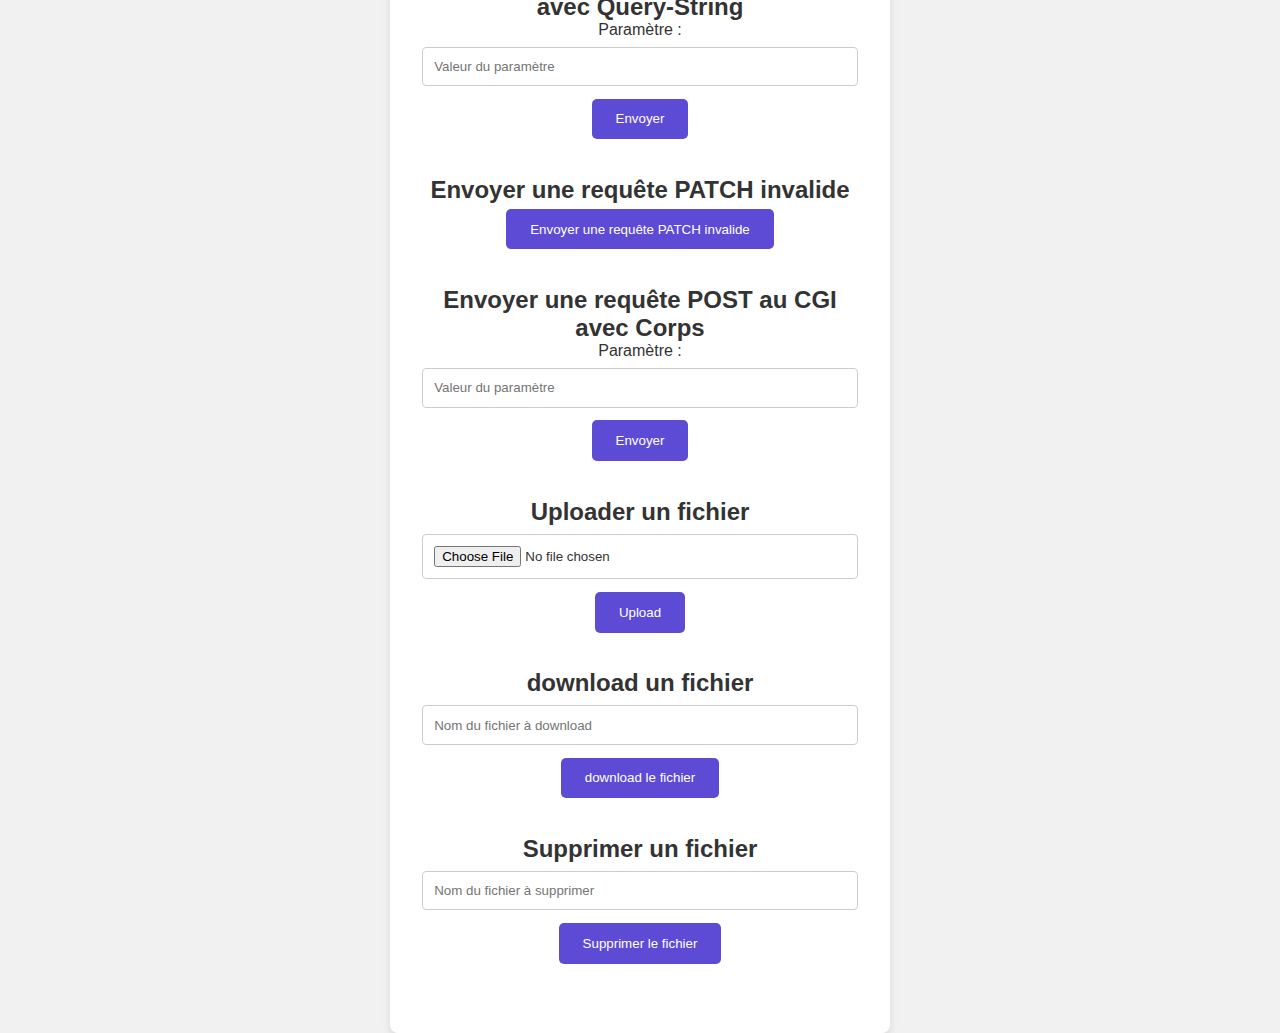
<file: Www/index.html>
<!DOCTYPE html>
<html lang="fr">
<head>
    <meta charset="UTF-8">
    <meta name="viewport" content="width=device-width, initial-scale=1.0">
    <title>Exemple de Requêtes HTTP</title>
    <link rel="stylesheet" href="style.css">
</head>
<body>

    <div class="container">
        <h1>Interface pour Requêtes HTTP</h1>

        <div class="section">
            <h2>Envoyer une requête GET au CGI avec Query-String</h2>
            <form method="GET" action="/cgi-bin/calc.py">
                <label for="queryParam">Paramètre :</label>
                <input type="text" id="queryParam" name="param" placeholder="Valeur du paramètre">
                <button type="submit">Envoyer</button>
            </form>
        </div>

        <div class="section">
            <h2>Envoyer une requête PATCH invalide</h2>
            <button id="sendInvalidPatch">Envoyer une requête PATCH invalide</button>
        </div>
        
        <script>
            /**
             * Envoie une requête PATCH invalide au serveur et remplace le contenu de la page actuelle.
             */
             document.getElementById("sendInvalidPatch").addEventListener("click", () => {
                fetch("/", {
            method: 'PATCH',
            body: new URLSearchParams({ param: "Valeur de test" }),
            headers: {
                'Content-Type': 'application/x-www-form-urlencoded',
            },
            })
            .then((response) => {
                // Tente de lire le corps même en cas d'erreur HTTP.
                return response.text().then((data) => {
                    if (!response.ok) {
                        // Retourne une erreur avec la réponse pour le bloc catch.
                        throw { status: response.status, statusText: response.statusText, data };
                    }
                    return data; // Si pas d'erreur, retourne les données.
                });
            })
            .then((data) => {
                document.open();
                document.write(data); // Affiche la réponse HTML.
                document.close();
            })
            .catch((error) => {
                console.error('Erreur capturée:', error);
                document.open();
                // Affiche la réponse HTML même en cas d'erreur.
                document.write(error.data || `<h1>Erreur ${error.status}</h1><p>${error.statusText}</p>`);
                document.close();
            });
});


        </script>
        

        <div class="section">
            <h2>Envoyer une requête POST au CGI avec Corps</h2>
            <form method="POST" action="/cgi-bin/post.py">
                <label for="queryParam">Paramètre :</label>
                <input type="text" id="queryParam" name="param" placeholder="Valeur du paramètre">
                <button type="submit">Envoyer</button>
            </form>
        </div>
        
        <div class="section">
            <h2>Uploader un fichier</h2>
            <form id="uploadForm" enctype="multipart/form-data">
                <input type="file" id="fileInput" name="file">
                <button type="button" onclick="uploadFile()">Upload</button>
            </form>
        </div>

        <div class="section">
            <h2>download un fichier</h2>
            <input type="text" id="downloadFileName" placeholder="Nom du fichier à download">
            <button onclick="downloadFile()">download le fichier</button>
        </div>

        <div class="section">
            <h2>Supprimer un fichier</h2>
            <input type="text" id="deleteFileName" placeholder="Nom du fichier à supprimer">
            <button onclick="deleteFile()">Supprimer le fichier</button>
            <pre id="downloadResponse"></pre>
        </div>

        <div id="responseOutput"></div>
    </div>

    <script>
        function makeRequest(type) {
            fetch(`/api/resource`, { method: type })
                .then(response => response.text())
                .then(data => {
                    document.open(); // Prépare la page actuelle pour un nouveau contenu.
                    document.write(data); // Insère directement le contenu HTML reçu.
                    document.close(); // Termine l'écriture.
                    //document.getElementById('responseOutput').textContent = `Réponse de la requête ${type}: ${data}`;
                })
                .catch(error => {
                    console.error('Erreur:', error);
                    document.getElementById('responseOutput').textContent = `Erreur lors de la requête ${type}: ${error}`;
                });
        }
        // function makeRequestOnNewPage(type) {
        //     if (type !== 'POST' && type !== 'GET' && type !== 'DELETE') {
        //         window.location.href = 'http://google.com';
        //         return; // Empêche l'exécution des lignes suivantes
        //     }
        //     fetch(`/api/resource`, { method: type })
        //         .then(response => response.text())
        //         .then(data => {
        //             document.getElementById('responseOutput').textContent = `Réponse de la requête ${type}: ${data}`;
        //         })
        //         .catch(error => {
        //             console.error('Erreur:', error);
        //             document.getElementById('responseOutput').textContent = `Erreur lors de la requête ${type}: ${error}`;
        //         });
        // }

        function uploadFile() {
        const formElement = document.getElementById('uploadForm');
        const outputElement = document.getElementById('responseOutput');

        if (!formElement) {
          console.error('Erreur : le formulaire "uploadForm" est introuvable.');
         return;
        }
        if (!outputElement) {
          console.error('Erreur : élément "responseOutput" introuvable.');
         return;
        }

        const formData = new FormData(formElement);

        fetch('/api/upload', {
         method: 'POST',
         body: formData,
        })
            .then(response => {
              return response.text()
                  .then((data) => {
                      if (!response.ok) {
                         throw { status: response.status, statusText: response.statusText, data };
                        }
                     return data;
                   })
                  .catch(err => {
                      console.error('Erreur lors de la lecture de la réponse :', err);
                      throw { status: response.status, statusText: 'erreur', data: null };
                    });
         })
          .then(data => {
              outputElement.textContent = `Réponse de l'upload: ${data}`;
          })
         .catch(error => {
             console.error('Erreur:', error);
             outputElement.innerHTML = `
                 <h1>Erreur ${error.status}</h1>
                    <p>${error.statusText}</p>
                    <p>${error.data || ''}</p>
            `;
          });
}

function downloadFile() {
    const fileName = document.getElementById('downloadFileName').value;
    if (!fileName) {
        alert('Veuillez entrer le nom du fichier à télécharger.');
        return;
    }

    fetch(`uploads/${fileName}`, { method: 'GET' })
        .then(response => {
            if (!response.ok) {
                throw new Error(`Erreur lors du téléchargement: ${response.status} ${response.statusText}`);
            }
            return response.blob(); // Récupère le contenu sous forme de Blob
        })
        .then(blob => {
            // Crée un lien temporaire pour télécharger le fichier
            const url = URL.createObjectURL(blob);
            const a = document.createElement('a');
            a.href = url;
            a.download = fileName; // Nom du fichier pour le téléchargement
            document.body.appendChild(a);
            a.click(); // Simule un clic pour déclencher le téléchargement
            document.body.removeChild(a);
            URL.revokeObjectURL(url); // Libère l'URL créée
        })
        .catch(error => {
            console.error('Erreur:', error);
            document.getElementById('responseOutput').textContent = `Erreur lors du téléchargement: ${error.message}`;
        });
}


        // function downloadFile() {
        //     const fileName = document.getElementById('downloadFileName').value;
        //     fetch(`uploads/${fileName}`, { method: 'GET' })
        //         .then(response => response.text())
        //         .then(data => {
        //             document.getElementById('responseOutput').textContent = `Réponse du telechargement: ${data}`;
        //         })
        //         .catch(error => {
        //             console.error('Erreur:', error);
        //             document.getElementById('responseOutput').textContent = `Erreur lors du telechargement: ${error}`;
        //         });
        // }

        function deleteFile() {
            const fileName = document.getElementById('deleteFileName').value;
            fetch(`uploads/${fileName}`, { method: 'DELETE' })
                .then(response => response.text())
                .then(data => {
                    document.getElementById('responseOutput').textContent = `Réponse de la suppression: ${data}`;
                })
                .catch(error => {
                    console.error('Erreur:', error);
                    document.getElementById('responseOutput').textContent = `Erreur lors de la suppression: ${error}`;
                });
        }
    </script>

</body>
</html>
</file>
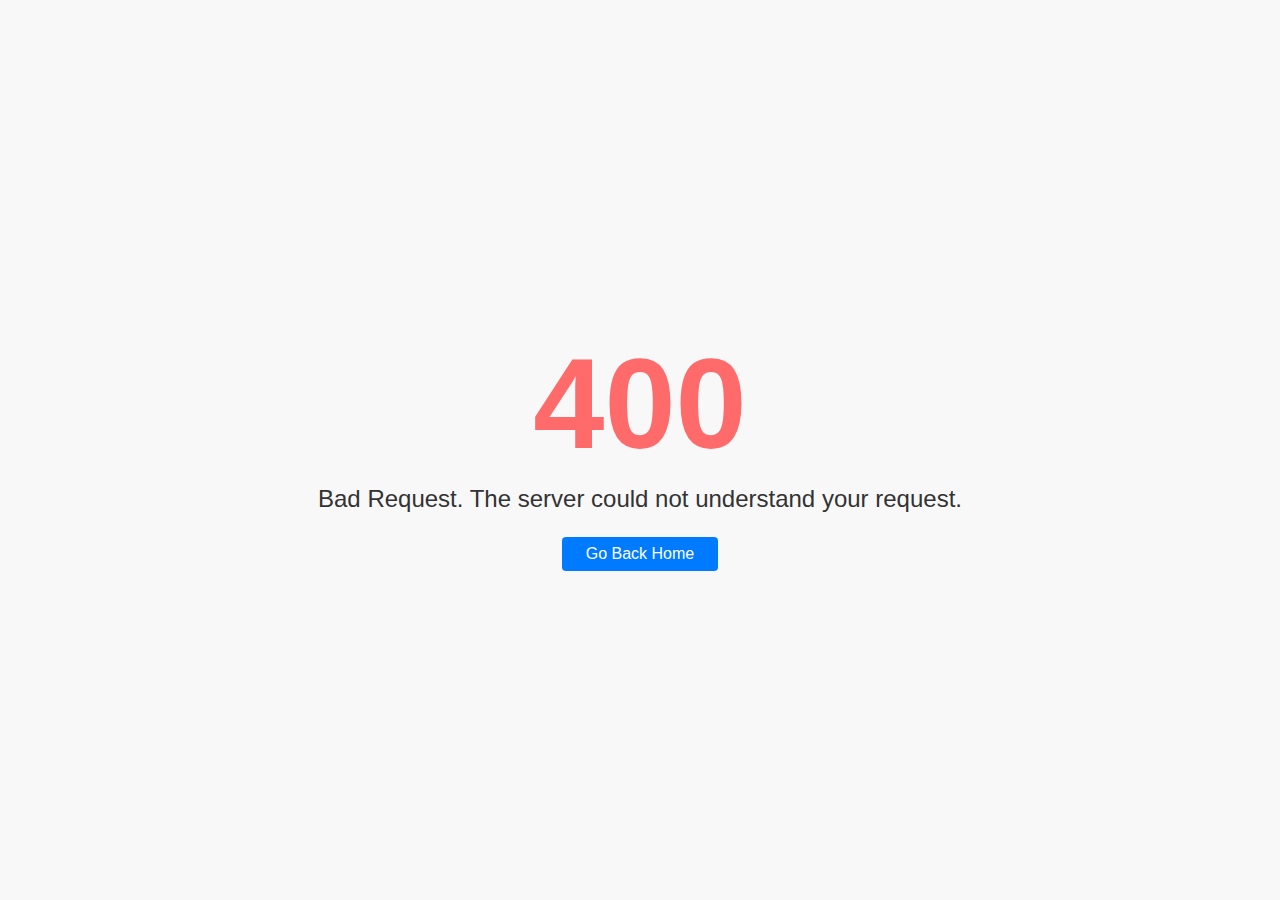
<file: Www/error_pages/error400.html>
<!DOCTYPE html>
<html lang="en">
<head>
    <meta charset="UTF-8">
    <meta name="viewport" content="width=device-width, initial-scale=1.0">
    <title>400 Bad Request</title>
    <style>
        body {
            margin: 0;
            font-family: Arial, sans-serif;
            display: flex;
            align-items: center;
            justify-content: center;
            height: 100vh;
            background-color: #f8f8f8;
            color: #333;
        }
        .container {
            text-align: center;
        }
        h1 {
            font-size: 8rem;
            margin: 0;
            color: #ff6b6b;
        }
        p {
            font-size: 1.5rem;
            margin: 0.5rem 0;
        }
        a {
            display: inline-block;
            margin-top: 1rem;
            padding: 0.5rem 1.5rem;
            font-size: 1rem;
            color: #fff;
            background-color: #007bff;
            text-decoration: none;
            border-radius: 4px;
            transition: background-color 0.3s ease;
        }
        a:hover {
            background-color: #0056b3;
        }
    </style>
</head>
<body>
    <div class="container">
        <h1>400</h1>
        <p>Bad Request. The server could not understand your request.</p>
        <a href="/">Go Back Home</a>
    </div>
</body>
</html>
</file>
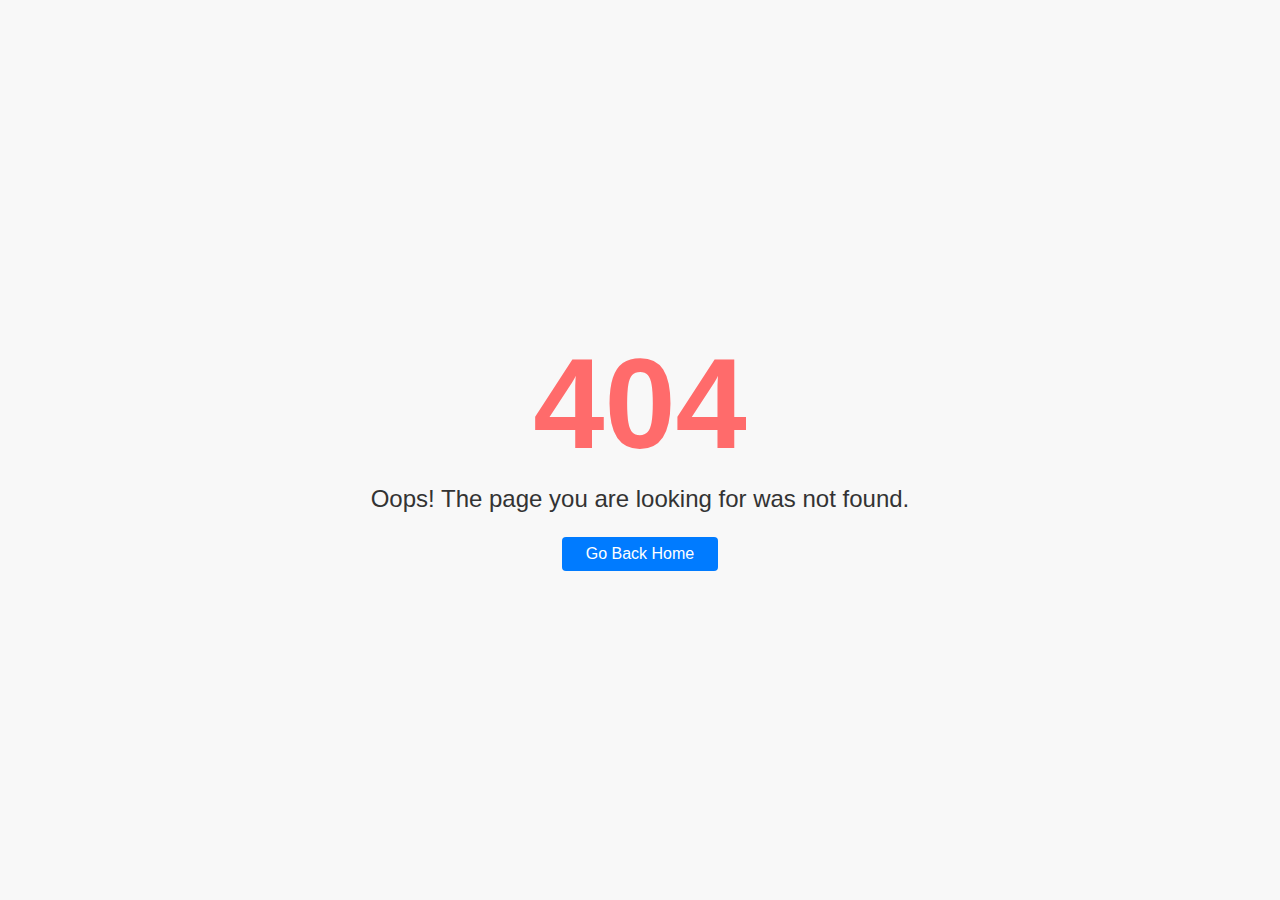
<file: Www/error_pages/error404.html>
<!DOCTYPE html>
<html lang="en">
<head>
    <meta charset="UTF-8">
    <meta name="viewport" content="width=device-width, initial-scale=1.0">
    <title>404 Not Found</title>
    <style>
        body {
            margin: 0;
            font-family: Arial, sans-serif;
            display: flex;
            align-items: center;
            justify-content: center;
            height: 100vh;
            background-color: #f8f8f8;
            color: #333;
        }
        .container {
            text-align: center;
        }
        h1 {
            font-size: 8rem;
            margin: 0;
            color: #ff6b6b;
        }
        p {
            font-size: 1.5rem;
            margin: 0.5rem 0;
        }
        a {
            display: inline-block;
            margin-top: 1rem;
            padding: 0.5rem 1.5rem;
            font-size: 1rem;
            color: #fff;
            background-color: #007bff;
            text-decoration: none;
            border-radius: 4px;
            transition: background-color 0.3s ease;
        }
        a:hover {
            background-color: #0056b3;
        }
    </style>
</head>
<body>
    <div class="container">
        <h1>404</h1>
        <p>Oops! The page you are looking for was not found.</p>
        <a href="/">Go Back Home</a>
    </div>
</body>
</html>
</file>
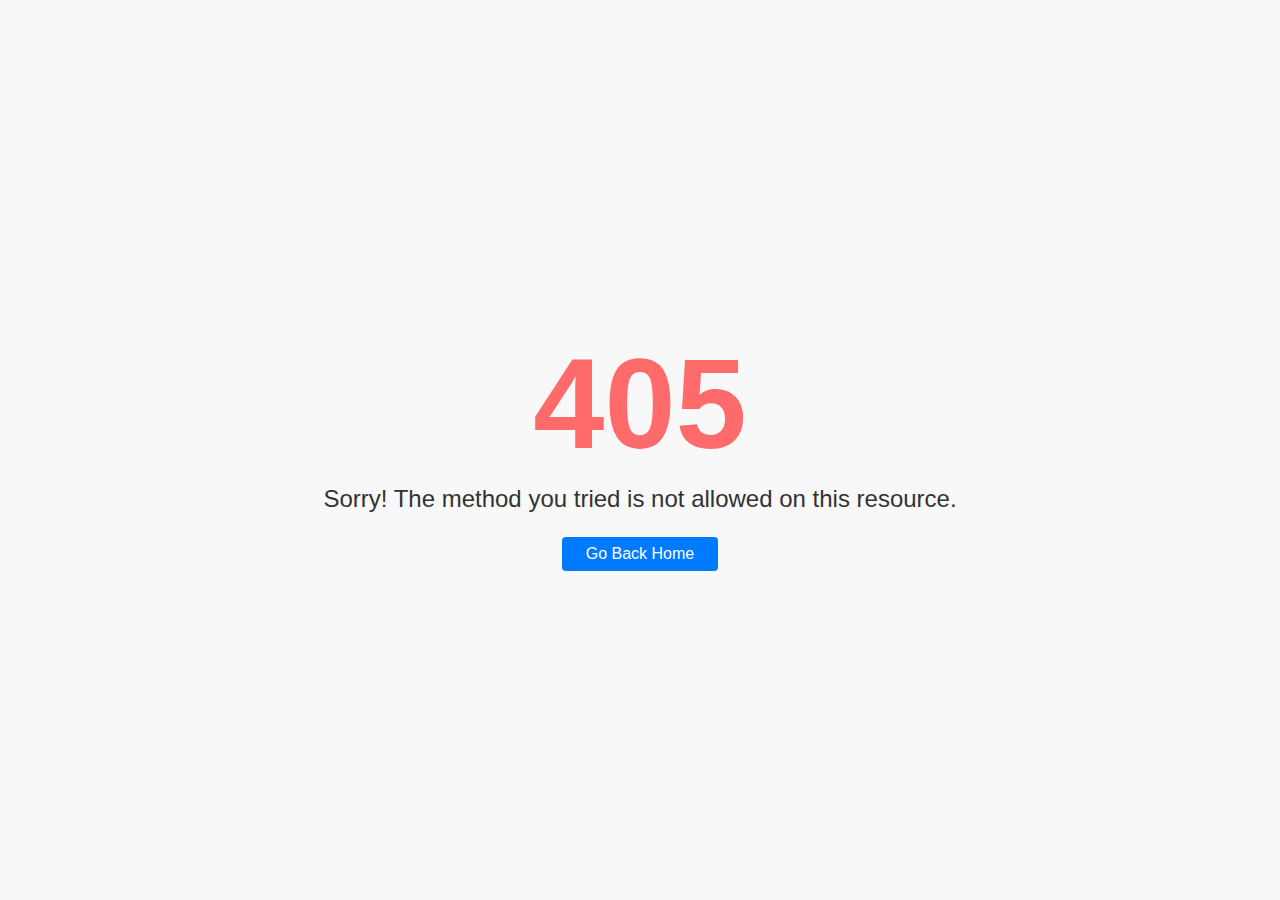
<file: Www/error_pages/error405.html>
<!DOCTYPE html>
<html lang="en">
<head>
    <meta charset="UTF-8">
    <meta name="viewport" content="width=device-width, initial-scale=1.0">
    <title>405 Method Not Allowed</title>
    <style>
        body {
            margin: 0;
            font-family: Arial, sans-serif;
            display: flex;
            align-items: center;
            justify-content: center;
            height: 100vh;
            background-color: #f8f8f8;
            color: #333;
        }
        .container {
            text-align: center;
        }
        h1 {
            font-size: 8rem;
            margin: 0;
            color: #ff6b6b;
        }
        p {
            font-size: 1.5rem;
            margin: 0.5rem 0;
        }
        a {
            display: inline-block;
            margin-top: 1rem;
            padding: 0.5rem 1.5rem;
            font-size: 1rem;
            color: #fff;
            background-color: #007bff;
            text-decoration: none;
            border-radius: 4px;
            transition: background-color 0.3s ease;
        }
        a:hover {
            background-color: #0056b3;
        }
    </style>
</head>
<body>
    <div class="container">
        <h1>405</h1>
        <p>Sorry! The method you tried is not allowed on this resource.</p>
        <a href="/">Go Back Home</a>
    </div>
</body>
</html>
</file>
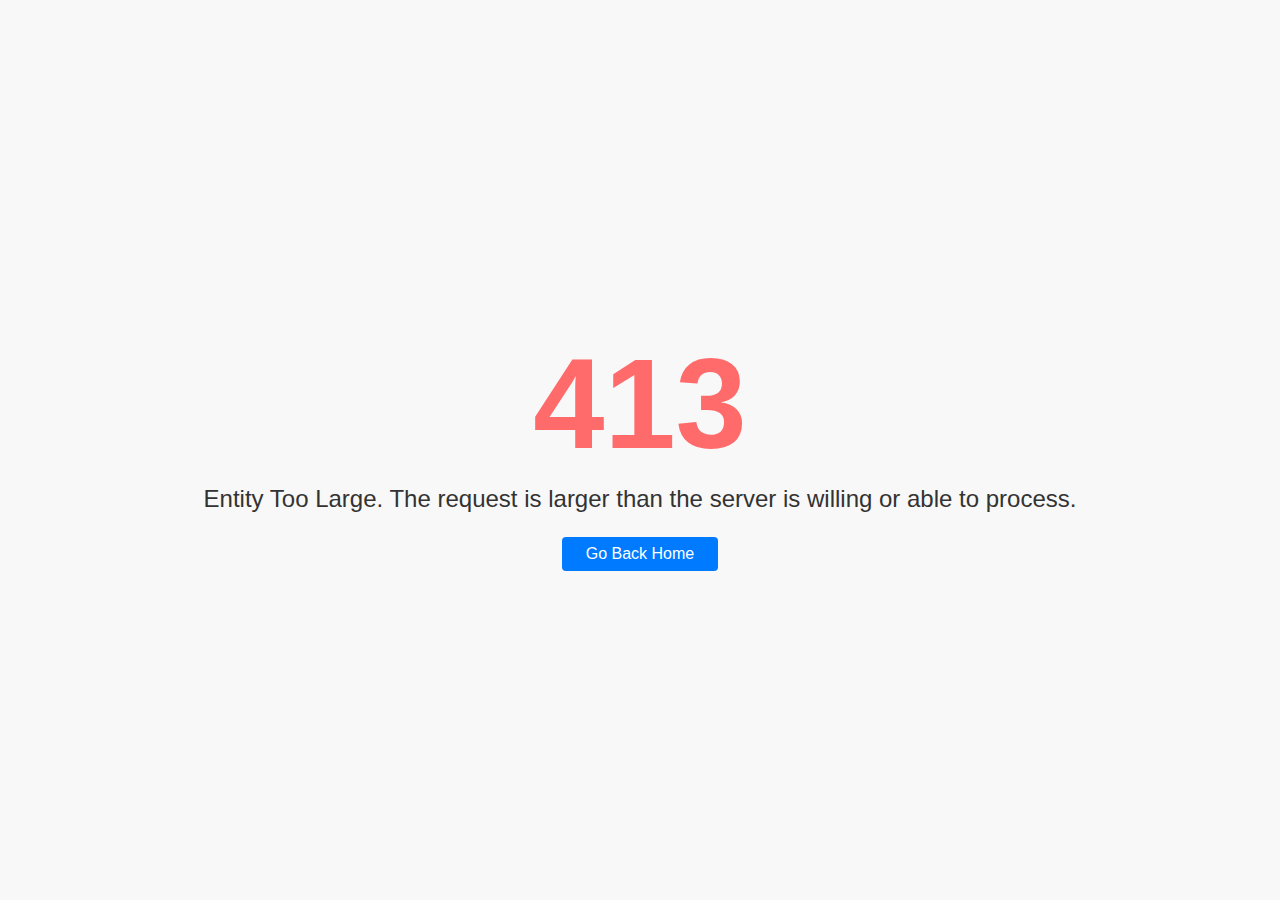
<file: Www/error_pages/error413.html>
<!DOCTYPE html>
<html lang="en">
<head>
    <meta charset="UTF-8">
    <meta name="viewport" content="width=device-width, initial-scale=1.0">
    <title>413 Entity Too Large</title>
    <style>
        body {
            margin: 0;
            font-family: Arial, sans-serif;
            display: flex;
            align-items: center;
            justify-content: center;
            height: 100vh;
            background-color: #f8f8f8;
            color: #333;
        }
        .container {
            text-align: center;
        }
        h1 {
            font-size: 8rem;
            margin: 0;
            color: #ff6b6b;
        }
        p {
            font-size: 1.5rem;
            margin: 0.5rem 0;
        }
        a {
            display: inline-block;
            margin-top: 1rem;
            padding: 0.5rem 1.5rem;
            font-size: 1rem;
            color: #fff;
            background-color: #007bff;
            text-decoration: none;
            border-radius: 4px;
            transition: background-color 0.3s ease;
        }
        a:hover {
            background-color: #0056b3;
        }
    </style>
</head>
<body>
    <div class="container">
        <h1>413</h1>
        <p>Entity Too Large. The request is larger than the server is willing or able to process.</p>
        <a href="/">Go Back Home</a>
    </div>
</body>
</html>
</file>
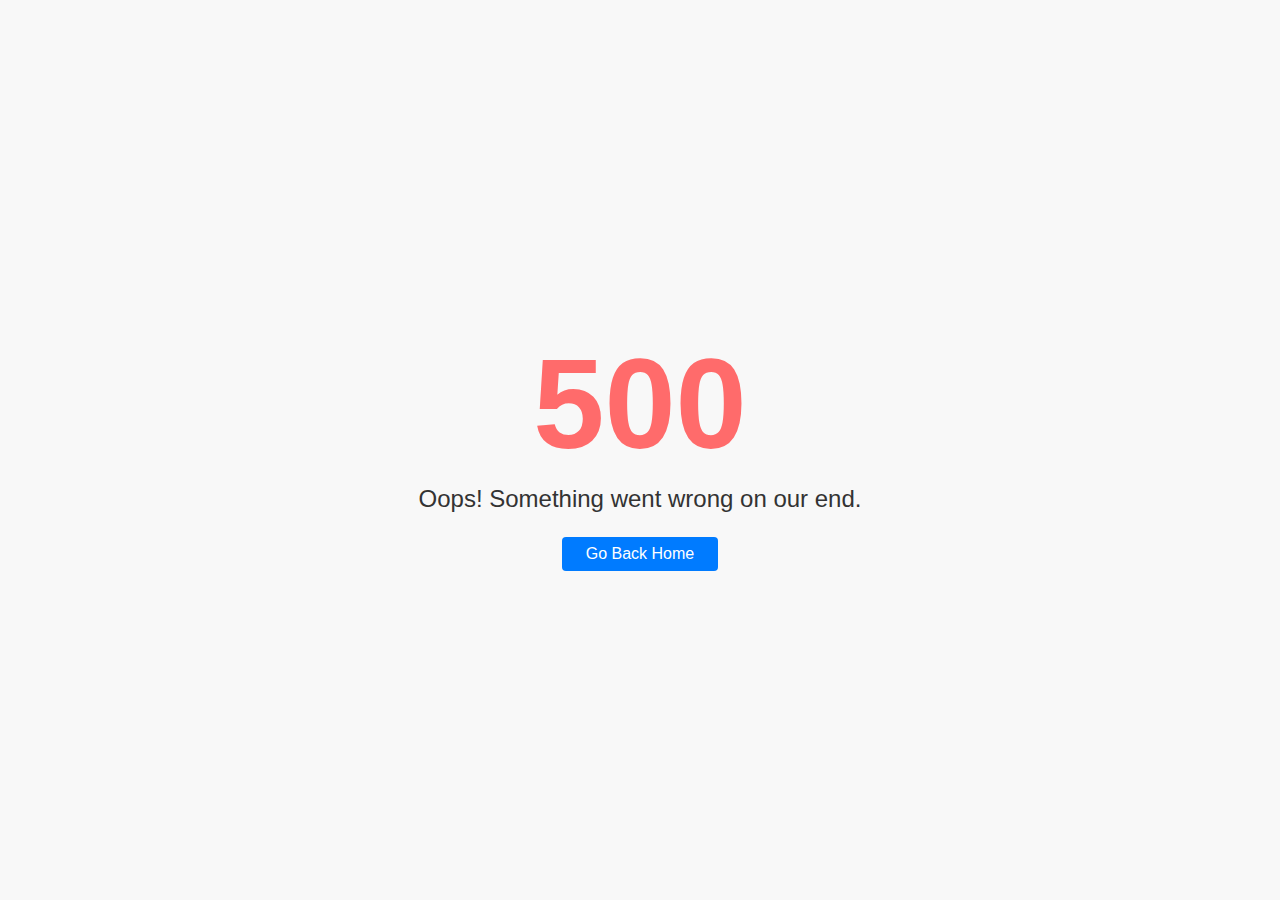
<file: Www/error_pages/error500.html>
<!DOCTYPE html>
<html lang="en">
<head>
    <meta charset="UTF-8">
    <meta name="viewport" content="width=device-width, initial-scale=1.0">
    <title>500 Internal Server Error</title>
    <style>
        body {
            margin: 0;
            font-family: Arial, sans-serif;
            display: flex;
            align-items: center;
            justify-content: center;
            height: 100vh;
            background-color: #f8f8f8;
            color: #333;
        }
        .container {
            text-align: center;
        }
        h1 {
            font-size: 8rem;
            margin: 0;
            color: #ff6b6b;
        }
        p {
            font-size: 1.5rem;
            margin: 0.5rem 0;
        }
        a {
            display: inline-block;
            margin-top: 1rem;
            padding: 0.5rem 1.5rem;
            font-size: 1rem;
            color: #fff;
            background-color: #007bff;
            text-decoration: none;
            border-radius: 4px;
            transition: background-color 0.3s ease;
        }
        a:hover {
            background-color: #0056b3;
        }
    </style>
</head>
<body>
    <div class="container">
        <h1>500</h1>
        <p>Oops! Something went wrong on our end.</p>
        <a href="/">Go Back Home</a>
    </div>
</body>
</html>
</file>
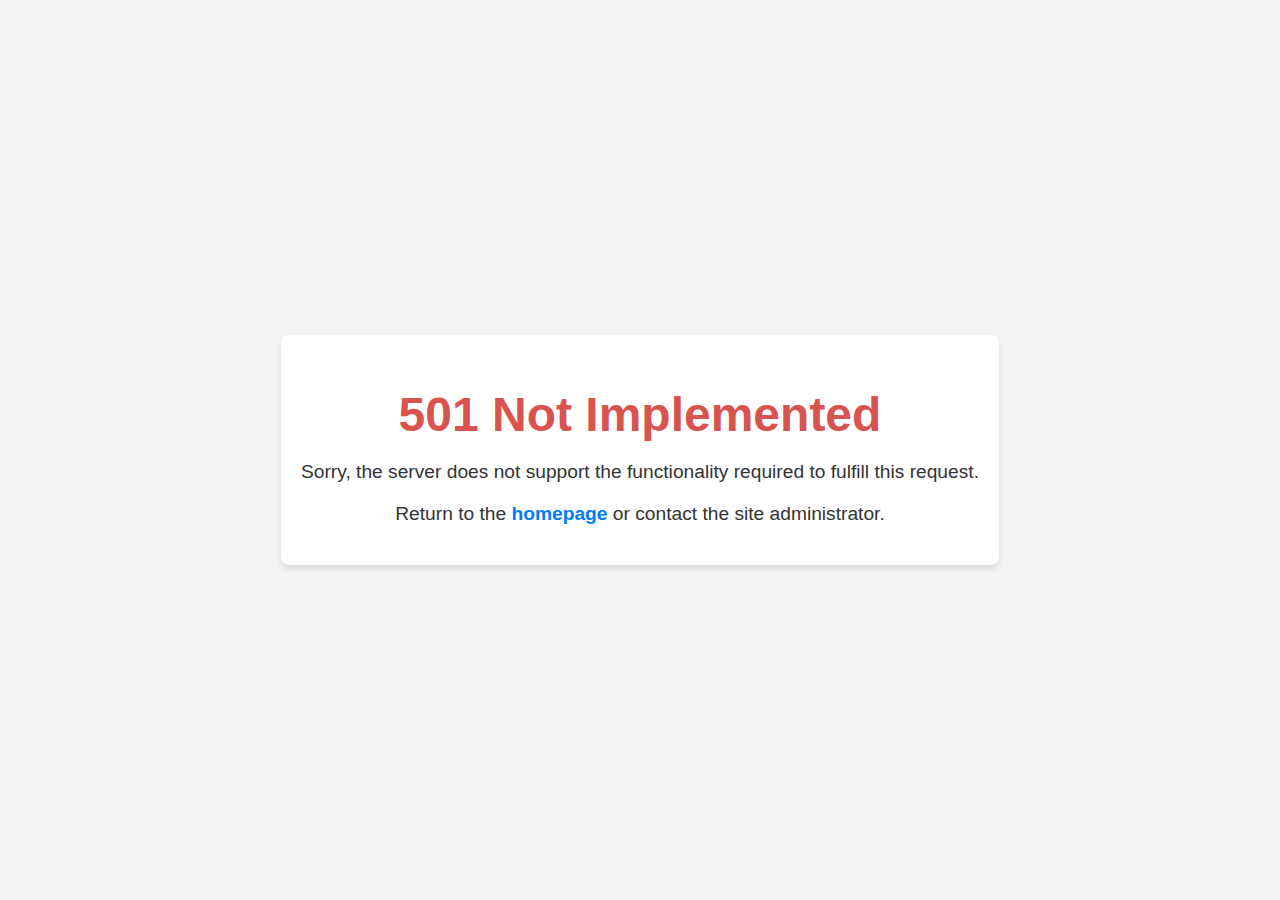
<file: Www/error_pages/error501.html>
<!DOCTYPE html>
<html lang="en">
<head>
    <meta charset="UTF-8">
    <meta name="viewport" content="width=device-width, initial-scale=1.0">
    <title>501 Not Implemented</title>
    <style>
        body {
            font-family: Arial, sans-serif;
            background-color: #f4f4f4;
            color: #333;
            margin: 0;
            padding: 0;
            display: flex;
            justify-content: center;
            align-items: center;
            height: 100vh;
        }
        .container {
            text-align: center;
            padding: 20px;
            background: white;
            box-shadow: 0px 4px 6px rgba(0, 0, 0, 0.1);
            border-radius: 8px;
        }
        h1 {
            font-size: 3rem;
            color: #d9534f;
            margin-bottom: 10px;
        }
        p {
            font-size: 1.2rem;
            margin-bottom: 20px;
        }
        a {
            color: #007bff;
            text-decoration: none;
            font-weight: bold;
        }
        a:hover {
            text-decoration: underline;
        }
    </style>
</head>
<body>
    <div class="container">
        <h1>501 Not Implemented</h1>
        <p>Sorry, the server does not support the functionality required to fulfill this request.</p>
        <p>Return to the <a href="/">homepage</a> or contact the site administrator.</p>
    </div>
</body>
</html>
</file>
<file: Www/style.css>
* {
    margin: 0;
    padding: 0;
    box-sizing: border-box;
}

body {
    font-family: Arial, sans-serif;
    background-color: #f1f1f2;
    color: #333;
    display: flex;
    justify-content: center;
    align-items: center;
    height: 100vh;
    padding: 20px;
}

.container {
    background: #fff;
    padding: 2rem;
    border-radius: 8px;
    box-shadow: 0 4px 8px rgba(0, 0, 0, 0.1);
    max-width: 500px;
    width: 100%;
}

h1 {
    font-size: 1.8em;
    margin-bottom: 1.5rem;
    text-align: center;
}

.section {
    margin: 2rem 0;
    text-align: center;
}

button {
    background-color: #5e4bd5;
    color: white;
    border: none;
    padding: 0.8rem 1.5rem;
    border-radius: 5px;
    cursor: pointer;
    margin: 0.3rem;
    transition: background-color 0.3s;
}

button:hover {
    background-color: #0056b3;
}

input[type="file"],
input[type="text"] {
    width: 100%;
    padding: 0.7rem;
    margin: 0.5rem 0;
    border: 1px solid #ccc;
    border-radius: 4px;
}

#responseOutput {
    margin-top: 1.5rem;
    font-size: 1em;
    color: #007bff;
    text-align: center;
}
</file>
